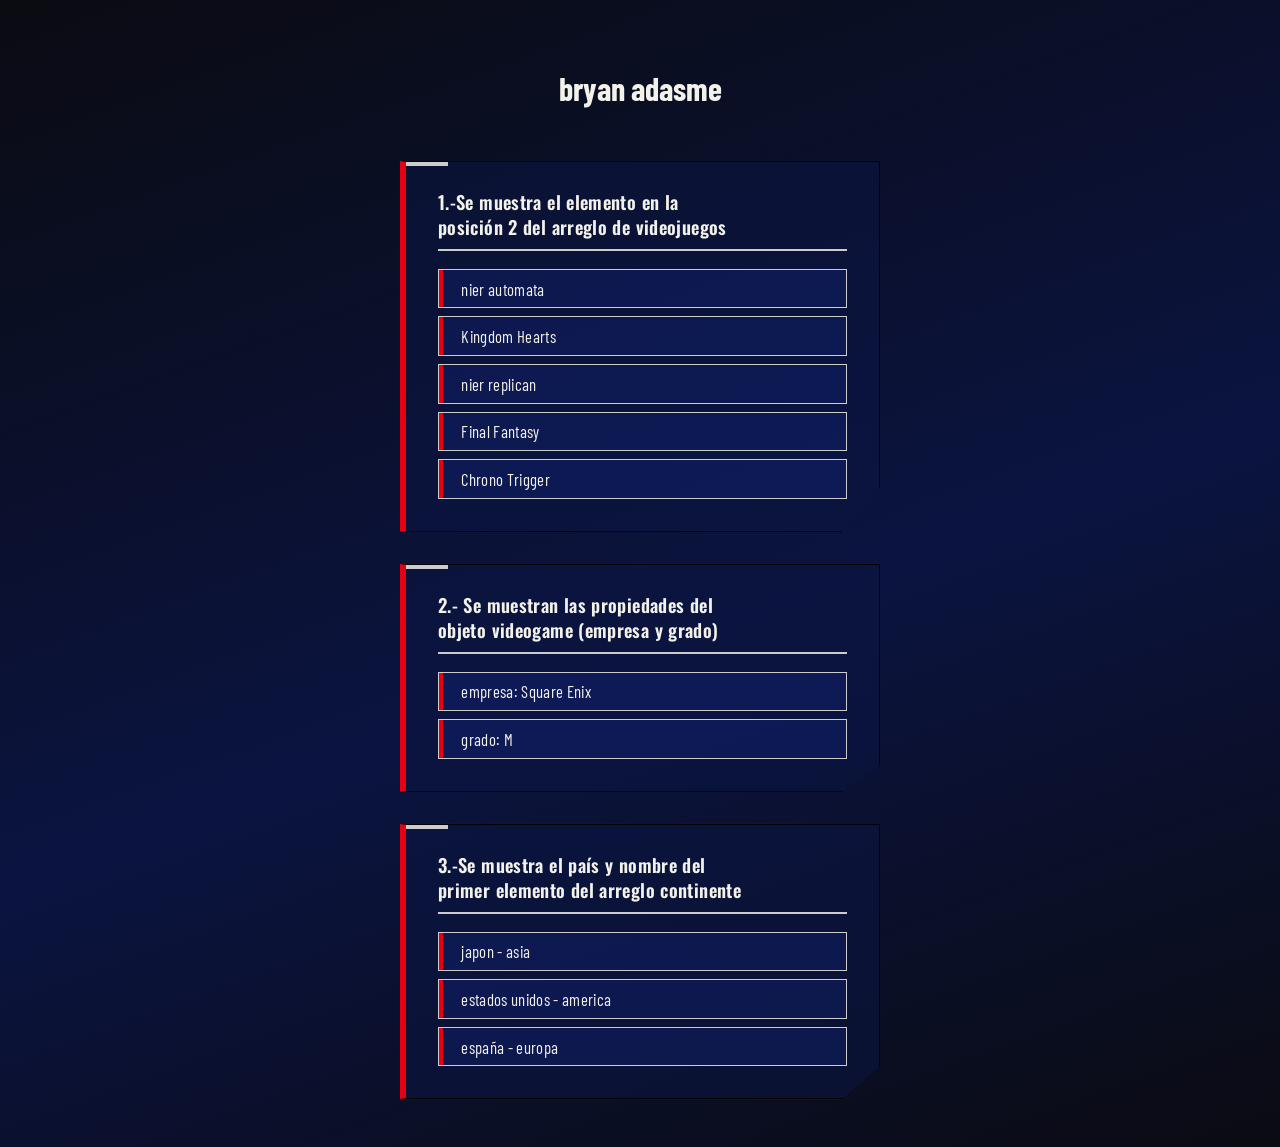
<file: index.html>
<!DOCTYPE html>
<html lang="es">
<head>
<meta charset="UTF-8">
<meta name="viewport" content="width=device-width, initial-scale=1.0">
<title>Recorriendo Objetos y Arreglos</title>
<link rel="stylesheet" href="style.css">
<h1> bryan adasme </h1>
</head>
<body>

  <div class="card">
    <h2>1.-Se muestra el elemento en la<br>posición 2 del arreglo de videojuegos</h2>
    <ul id="lista1"></ul>
  </div>

  <div class="card">
    <h2>2.- Se muestran las propiedades del<br>objeto videogame (empresa y grado)</h2>
    <ul id="lista2" class="nombres"></ul>
  </div>

  <div class="card">
    <h2>3.-Se muestra el país y nombre del<br>primer elemento del arreglo continente</h2>
    <ul id="lista3" class="objetos"></ul>
  </div>

<script src="script.js"></script>
</body>
</html>
</file>
<file: style.css>
@import url('https://fonts.googleapis.com/css2?family=Oswald:wght@500;600;700&family=Barlow+Condensed:wght@400;600&display=swap');

:root {
  --azul-electrico: #CCCCCC;
  --azul-profundo: #0a1440;
  --negro: #0b0b12;
  --dorado: #E60012;
  --blanco-hueso: #f2f1ea;
  --gris-azulado: #030305;
}

* {
  box-sizing: border-box;
}

body {
  margin: 0;
  min-height: 100vh;
  background:
    linear-gradient(160deg, var(--negro) 0%, var(--azul-profundo) 55%, var(--negro) 100%);
  font-family: 'Barlow Condensed', sans-serif;
  color: var(--blanco-hueso);
  display: flex;
  flex-direction: column;
  align-items: center;
  gap: 2rem;
  padding: 3rem 1.5rem;
}

.card {
  position: relative;
  width: 100%;
  max-width: 480px;
  background: rgba(10, 20, 64, 0.6);
  border: 1px solid var(--gris-azulado);
  border-left: 6px solid var(--dorado);
  clip-path: polygon(0 0, 100% 0, 100% 88%, 92% 100%, 0 100%);
  padding: 1.75rem 2rem 2rem;
  box-shadow: 0 0 0 1px rgba(212, 175, 55, 0.08), 0 12px 28px rgba(0, 0, 0, 0.45);
}

.card::before {
  content: "";
  position: absolute;
  top: 0;
  left: 0;
  width: 42px;
  height: 4px;
  background: var(--azul-electrico);
}

.card h2 {
  font-family: 'Oswald', sans-serif;
  font-weight: 600;
  font-size: 1.15rem;
  line-height: 1.35;
  letter-spacing: 0.02em;
  color: var(--blanco-hueso);
  margin: 0 0 1.1rem;
  padding-bottom: 0.6rem;
  border-bottom: 2px solid var(--azul-electrico);
}

ul {
  list-style: none;
  margin: 0;
  padding: 0;
  display: flex;
  flex-direction: column;
  gap: 0.5rem;
}

li {
  position: relative;
  background: rgba(28, 63, 214, 0.15);
  border: 1px solid var(--azul-electrico);
  padding: 0.55rem 1rem 0.55rem 1.4rem;
  font-size: 1.05rem;
  letter-spacing: 0.02em;
  transition: background 0.2s ease, transform 0.2s ease;
}

li::before {
  content: "";
  position: absolute;
  left: 0;
  top: 0;
  bottom: 0;
  width: 4px;
  background: var(--dorado);
}

li span {
  color: var(--blanco-hueso);
}

li:hover {
  background: rgba(212, 175, 55, 0.12);
  transform: translateX(4px);
}
</file>
<file: style 3.css>
@import url('https://fonts.googleapis.com/css2?family=Oswald:wght@500;600;700&family=Barlow+Condensed:wght@400;600&display=swap');

:root {
  --azul-electrico: #CCCCCC;
  --azul-profundo: #0a1440;
  --negro: #0b0b12;
  --dorado: #E60012;
  --blanco-hueso: #f2f1ea;
  --gris-azulado: #030305;
}

* {
  box-sizing: border-box;
}

body {
  margin: 0;
  min-height: 100vh;
  background:
    linear-gradient(160deg, var(--negro) 0%, var(--azul-profundo) 55%, var(--negro) 100%);
  font-family: 'Barlow Condensed', sans-serif;
  color: var(--blanco-hueso);
  display: flex;
  flex-direction: column;
  align-items: center;
  gap: 2rem;
  padding: 3rem 1.5rem;
}

.card {
  position: relative;
  width: 100%;
  max-width: 480px;
  background: rgba(10, 20, 64, 0.6);
  border: 1px solid var(--gris-azulado);
  border-left: 6px solid var(--dorado);
  clip-path: polygon(0 0, 100% 0, 100% 88%, 92% 100%, 0 100%);
  padding: 1.75rem 2rem 2rem;
  box-shadow: 0 0 0 1px rgba(212, 175, 55, 0.08), 0 12px 28px rgba(0, 0, 0, 0.45);
}

.card::before {
  content: "";
  position: absolute;
  top: 0;
  left: 0;
  width: 42px;
  height: 4px;
  background: var(--azul-electrico);
}

.card h2 {
  font-family: 'Oswald', sans-serif;
  font-weight: 600;
  font-size: 1.15rem;
  line-height: 1.35;
  letter-spacing: 0.02em;
  color: var(--blanco-hueso);
  margin: 0 0 1.1rem;
  padding-bottom: 0.6rem;
  border-bottom: 2px solid var(--azul-electrico);
}

ul {
  list-style: none;
  margin: 0;
  padding: 0;
  display: flex;
  flex-direction: column;
  gap: 0.5rem;
}

li {
  position: relative;
  background: rgba(28, 63, 214, 0.15);
  border: 1px solid var(--azul-electrico);
  padding: 0.55rem 1rem 0.55rem 1.4rem;
  font-size: 1.05rem;
  letter-spacing: 0.02em;
  transition: background 0.2s ease, transform 0.2s ease;
}

li::before {
  content: "";
  position: absolute;
  left: 0;
  top: 0;
  bottom: 0;
  width: 4px;
  background: var(--dorado);
}

li span {
  color: var(--blanco-hueso);
}

li:hover {
  background: rgba(212, 175, 55, 0.12);
  transform: translateX(4px);
}
</file>
